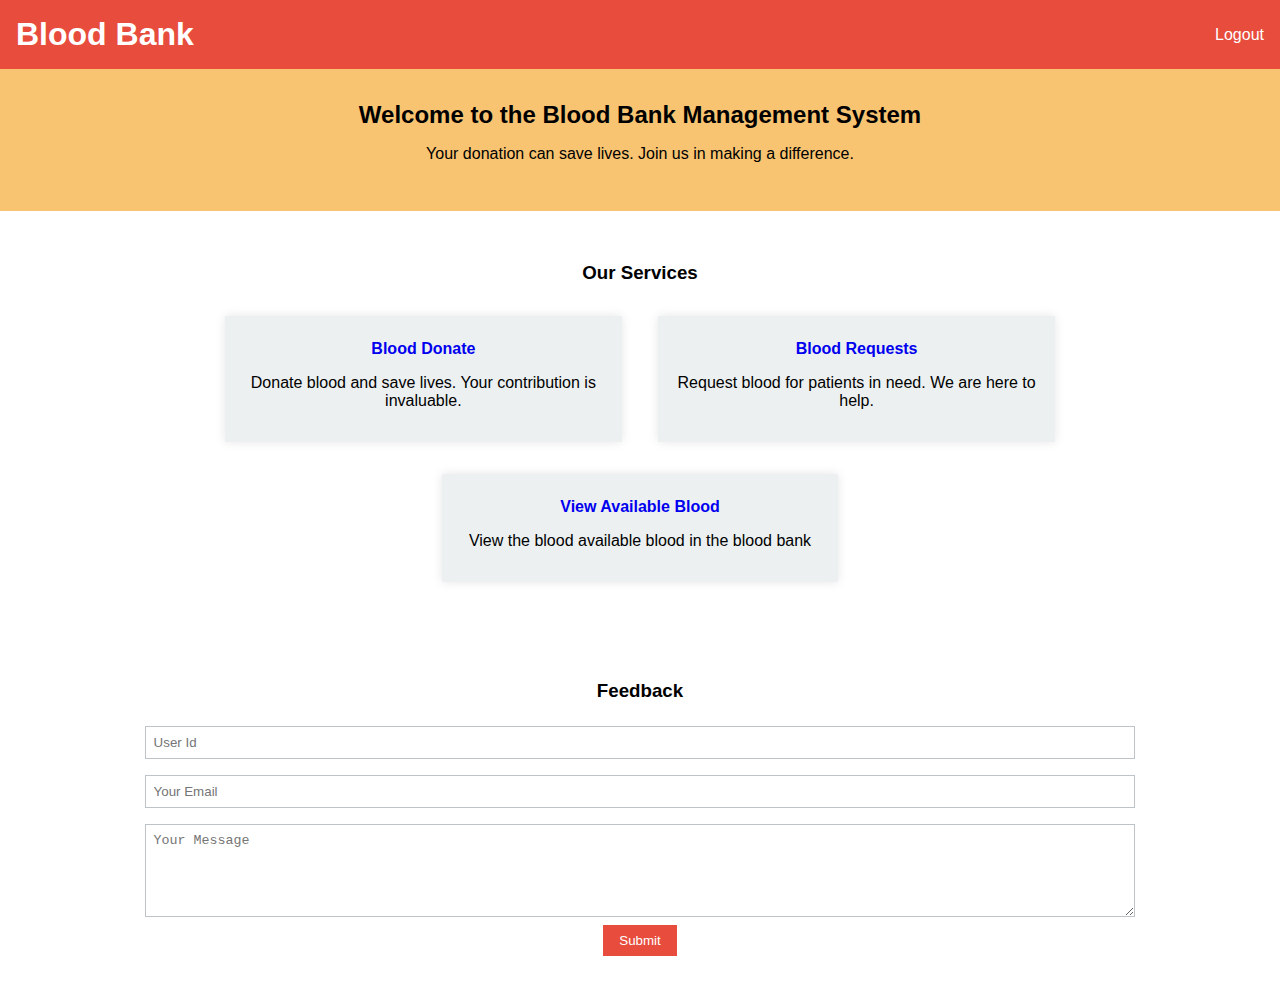
<file: index.html>
<!DOCTYPE html>
<html lang="en">
<head>
    <meta charset="UTF-8">
    <meta name="viewport" content="width=device-width, initial-scale=1.0">
    <title>Blood Bank Management System</title>
    <style>
        body {
            font-family: Arial, sans-serif;
            margin: 0;
            padding: 0;
            box-sizing: border-box;
        }
        .navbar {
            background-color: #e74c3c;
            padding: 1rem;
            color: #fff;
            display: flex;
            justify-content: space-between;
            align-items: center;
        }
        .navbar h1 {
            margin: 0;
        }
        .navbar ul {
            list-style-type: none;
            margin: 0;
            padding: 0;
            display: flex;
        }
        .navbar ul li {
            margin-left: 1rem;
        }
        .navbar ul li a {
            color: #fff;
            text-decoration: none;
        }
        .hero {
            background-color: #f8c471;
            padding: 2rem;
            text-align: center;
        }
        .hero h2 {
            margin: 0;
        }
        .services, .contact {
            padding: 2rem;
            text-align: center;
        }
        .services h3, .contact h3 {
            margin-bottom: 1rem;
        }
        .services .card {
            background-color: #ecf0f1;
            padding: 1rem;
            margin: 1rem;
            display: inline-block;
            width: 30%;
            box-shadow: 0 0 10px rgba(0, 0, 0, 0.1);
        }
        .services .card h4 {
            margin: 0.5rem 0;
        }
        .contact form {
            display: flex;
            flex-direction: column;
            align-items: center;
        }
        .contact form input, .contact form textarea {
            width: 80%;
            padding: 0.5rem;
            margin: 0.5rem 0;
            border: 1px solid #bdc3c7;
        }
        .contact form button {
            background-color: #e74c3c;
            color: #fff;
            border: none;
            padding: 0.5rem 1rem;
            cursor: pointer;
        }
    </style>
</head>
<body>

    <div class="navbar">
        <h1>Blood Bank</h1>
        <ul>
            <li><a href="/logout">Logout</a></li>
        </ul>
    </div>

    <div class="hero">
        <h2>Welcome to the Blood Bank Management System</h2>
        <p>Your donation can save lives. Join us in making a difference.</p>
    </div>

    <div class="services">
        <h3>Our Services</h3>
        <div class="card">
            <a href="/adminlogin"  style="text-decoration: none;"><h4>Blood Donate</h4></a>
            <p>Donate blood and save lives. Your contribution is invaluable.</p>
        </div>
        <div class="card">
            <a href="/requestb"  style="text-decoration: none;"><h4>Blood Requests</h4></a>
            <p>Request blood for patients in need. We are here to help.</p>
        </div>
        <div class="card">
            <a href="/blood-details"  style="text-decoration: none;"><h4>View Available Blood</h4></a>
            <p>View the blood available blood in the blood bank</p>
        </div>
    </div>

    <div class="contact">
        <h3>Feedback</h3>
        <form action="/feedback" method="post">
            <input type="text" name="id" placeholder="User Id" required>
            <input type="email" name="email" placeholder="Your Email" required>
            <textarea name="feedback" placeholder="Your Message" rows="5" required></textarea>
            <button type="submit">Submit</button>
        </form>
    </div>

</body>
</html>
</file>
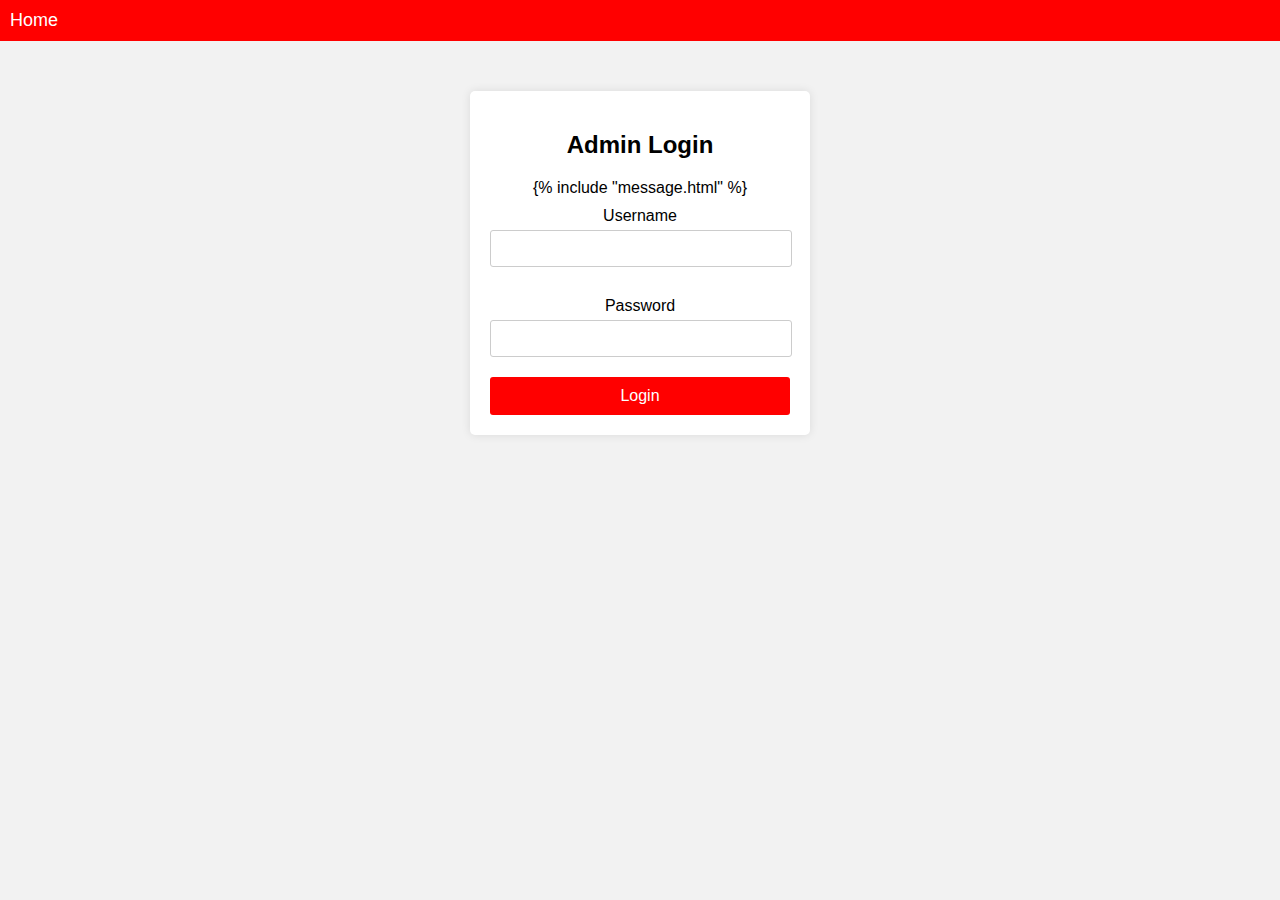
<file: adminlogin.html>
<!DOCTYPE html>
<html lang="en">
<head>
    <meta charset="UTF-8">
    <meta name="viewport" content="width=device-width, initial-scale=1.0">
    <title>Admin Login - Blood Bank Management System</title>
    <link rel="stylesheet" href="styles.css">
    <style>
      body {
    font-family: Arial, sans-serif;
    background-color: #f2f2f2;
    margin: 0;
}

.navbar {
    background-color: #FF0000;
    padding: 10px;
    display: flex;
    justify-content: space-between;
    align-items: center;
    color: white;
}

.navbar a {
    color: white;
    text-decoration: none;
    margin-right: 20px;
    font-size: 18px;
}

.logout-form {
    display: inline;
}

.logout-button {
    background-color: #FF0000;
    border: none;
    color: white;
    cursor: pointer;
    padding: 5px 10px;
    border-radius: 3px;
    font-size: 16px;
}

.logout-button:hover {
    background-color: #C82333;
}

.login-container {
    background-color: white;
    padding: 20px;
    border-radius: 5px;
    box-shadow: 0 0 10px rgba(0, 0, 0, 0.1);
    width: 300px;
    text-align: center;
    margin: 50px auto;
}

h2 {
    margin-bottom: 20px;
}

label {
    display: block;
    margin: 10px 0 5px;
}

input[type="text"],
input[type="password"] {
    width: calc(100% - 20px);
    padding: 10px;
    margin-bottom: 20px;
    border: 1px solid #ccc;
    border-radius: 3px;
}

button {
    width: 100%;
    padding: 10px;
    background-color: #FF0000;
    border: none;
    border-radius: 3px;
    color: white;
    font-size: 16px;
    cursor: pointer;
}

button:hover {
    background-color: #C82333;
}

    </style>
</head>
<body>
    <nav class="navbar">
        <a href="/">Home</a>
    </nav>
    <div class="login-container">
        <h2>Admin Login</h2>
        <form action="/admin" method="post">
          {% include "message.html" %}
            <label for="username">Username</label>
            <input type="text" id="username" name="username" required>
            
            <label for="password">Password</label>
            <input type="password" id="password" name="password" required>
            
            <button type="submit">Login</button>
        </form>
    </div>
</body>
</html>
</file>
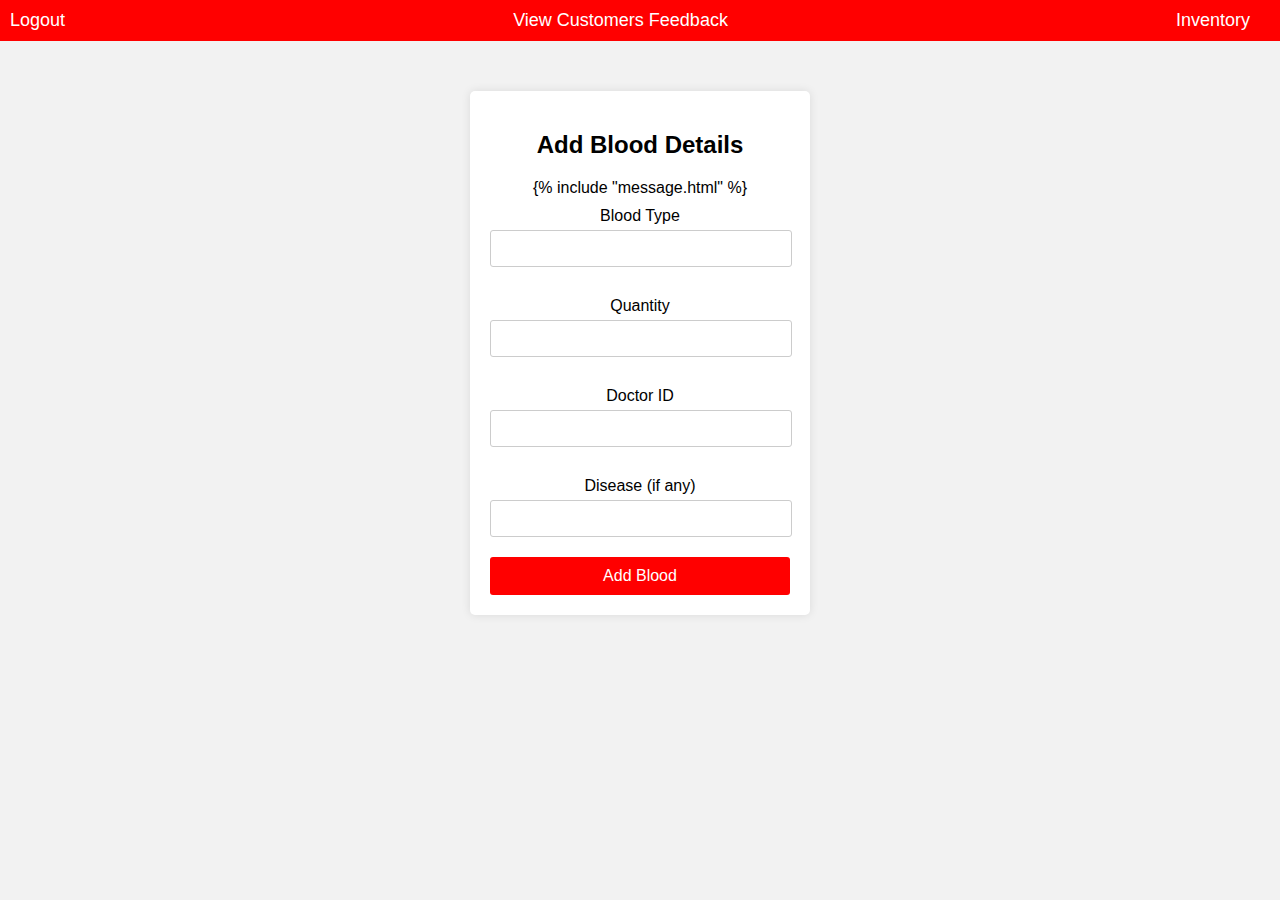
<file: adminpage.html>
<!DOCTYPE html>
<html lang="en">
<head>
    <meta charset="UTF-8">
    <meta name="viewport" content="width=device-width, initial-scale=1.0">
    <title>Add Blood Details - Blood Bank Management System</title>
    <style>
        body {
            font-family: Arial, sans-serif;
            background-color: #f2f2f2;
            margin: 0;
        }

        .navbar {
            background-color: #FF0000;
            padding: 10px;
            display: flex;
            justify-content: space-between;
            align-items: center;
            color: white;
        }

        .navbar a {
            color: white;
            text-decoration: none;
            margin-right: 20px;
            font-size: 18px;
        }

        .logout-form {
            display: inline;
        }

        .logout-button {
            background-color: #FF0000;
            border: none;
            color: white;
            cursor: pointer;
            padding: 5px 10px;
            border-radius: 3px;
            font-size: 16px;
        }

        .logout-button:hover {
            background-color: #C82333;
        }

        .form-container {
            background-color: white;
            padding: 20px;
            border-radius: 5px;
            box-shadow: 0 0 10px rgba(0, 0, 0, 0.1);
            width: 300px;
            text-align: center;
            margin: 50px auto;
        }

        h2 {
            margin-bottom: 20px;
        }

        label {
            display: block;
            margin: 10px 0 5px;
        }

        input[type="text"],
        input[type="number"] {
            width: calc(100% - 20px);
            padding: 10px;
            margin-bottom: 20px;
            border: 1px solid #ccc;
            border-radius: 3px;
        }

        button {
            width: 100%;
            padding: 10px;
            background-color: #FF0000;
            border: none;
            border-radius: 3px;
            color: white;
            font-size: 16px;
            cursor: pointer;
        }

        button:hover {
            background-color: #C82333;
        }
    </style>
</head>
<body>
    <nav class="navbar">
        <a href="/logoutadmin">Logout</a>
        <a href="/custfeedback">View Customers Feedback</a>
        <a href="/blood-details">Inventory</a>

    </nav>
    <div class="form-container">
        <h2>Add Blood Details</h2>
        <form action="/adminadd" method="post">
            {% include "message.html" %} 

            <label for="type">Blood Type</label>
            <input type="text"  name="type" required>
            
            <label for="quantity">Quantity</label>
            <input type="number"  name="qty" required>

            <label for="doctorid">Doctor ID</label>
            <input type="text" name="doctorid" required>
          
            <label for="disease">Disease (if any)</label>
            <input type="text"  name="disease">
            
            <button type="submit">Add Blood</button>
        </form>
    </div>
</body>
</html>
</file>
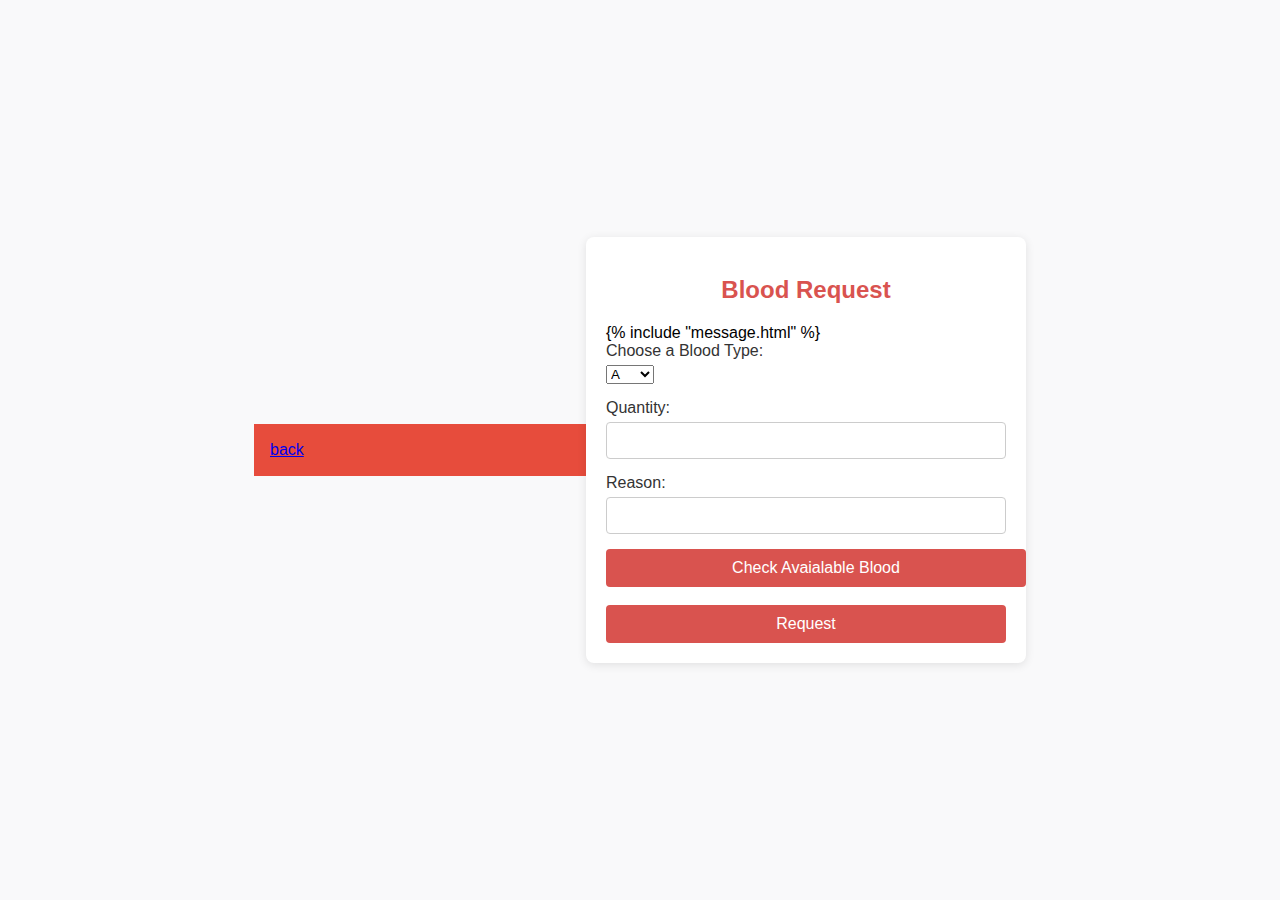
<file: backup.html>
<!DOCTYPE html>
<html lang="en">
  <head>
    <meta charset="UTF-8" />
    <meta name="viewport" content="width=device-width, initial-scale=1.0" />
    <title>Blood Bank Management - Signup</title>
    <style>
      body {
        display: flex;
        justify-content: center;
        align-items: center;
        height: 100vh;
        margin: 0;
        background-color: #f5f5f5;
        font-family: Arial, sans-serif;
      }
      .container {
        background-color: white;
        padding: 20px;
        border-radius: 8px;
        box-shadow: 0 2px 10px rgba(0, 0, 0, 0.1);
        max-width: 400px;
        width: 100%;
      }
      .container h2 {
        text-align: center;
        margin-bottom: 20px;
        color: #d9534f;
      }
      .form-group {
        margin-bottom: 15px;
      }
      .form-group label {
        display: block;
        margin-bottom: 5px;
        color: #333;
      }
      .form-group input {
        width: 100%;
        padding: 10px;
        border: 1px solid #ccc;
        border-radius: 4px;
        box-sizing: border-box;
      }
      .form-group input:focus {
        border-color: #d9534f;
        outline: none;
      }
      .btn {
        display: block;
        width: 100%;
        padding: 10px;
        background-color: #d9534f;
        color: white;
        border: none;
        border-radius: 4px;
        cursor: pointer;
        font-size: 16px;
      }
      .btn:hover {
        background-color: #c9302c;
      }
      body {
        background-color: #f9f9fa;
      }

      .flex {
        -webkit-box-flex: 1;
        -ms-flex: 1 1 auto;
        flex: 1 1 auto;
      }

      @media (max-width: 991.98px) {
        .padding {
          padding: 1.5rem;
        }
      }

      @media (max-width: 767.98px) {
        .padding {
          padding: 1rem;
        }
      }

      .padding {
        padding: 5rem;
      }

      .card {
        box-shadow: none;
        -webkit-box-shadow: none;
        -moz-box-shadow: none;
        -ms-box-shadow: none;
      }

      .pl-3,
      .px-3 {
        padding-left: 1rem !important;
      }

      .card {
        position: relative;
        display: flex;
        flex-direction: column;
        min-width: 0;
        word-wrap: break-word;
        background-color: #fff;
        background-clip: border-box;
        border: 1px solid #d2d2dc;
        border-radius: 0;
      }

      .card .card-title {
        color: #000000;
        margin-bottom: 0.625rem;
        text-transform: capitalize;
        font-size: 0.875rem;
        font-weight: 500;
      }

      .card .card-description {
        margin-bottom: 0.875rem;
        font-weight: 400;
        color: #76838f;
      }

      p {
        font-size: 0.875rem;
        margin-bottom: 0.5rem;
        line-height: 1.5rem;
      }

      .table-responsive {
        display: block;
        width: 100%;
        overflow-x: auto;
        -webkit-overflow-scrolling: touch;
        -ms-overflow-style: -ms-autohiding-scrollbar;
      }

      .table,
      .jsgrid .jsgrid-table {
        width: 100%;
        max-width: 100%;
        margin-bottom: 1rem;
        background-color: transparent;
      }

      .table thead th,
      .jsgrid .jsgrid-table thead th {
        border-top: 0;
        border-bottom-width: 1px;
        font-weight: 500;
        font-size: 0.875rem;
        text-transform: uppercase;
      }

      .table td,
      .jsgrid .jsgrid-table td {
        font-size: 0.875rem;
        padding: 0.875rem 0.9375rem;
      }

      .badge {
        border-radius: 0;
        font-size: 12px;
        line-height: 1;
        padding: 0.375rem 0.5625rem;
        font-weight: normal;
      }
      .navbar {
            background-color: #e74c3c;
            padding: 1rem;
            color: #fff;
            display: flex;
            justify-content: space-between;
            align-items: center;
            height: 20px;
            width: 300px;
        }
        .navbar h1 {
            margin: 0;
        }
        .navbar ul {
            list-style-type: none;
            margin: 0;
            padding: 0;
            display: flex;
        }
        .navbar ul li {
            margin-left: 1rem;
        }
        .navbar ul li a {
            color: #fff;
            text-decoration: none;
        }
        .flash {
            color: red;
        }
    </style>
  </head>
  <body>
    <nav class="navbar">
      <a href="/index">back</a>
  </nav>
  </div>
    <div class="container">
      <h2>Blood Request</h2>
      <form action="/reqblood" method="post">
        {% include "message.html" %} 
        <div class="form-group">
          <label for="type">Choose a Blood Type:</label>
          <select name="type" id="type">
            <option value="A">A</option>
            <option value="A+">A+</option>
            <option value="B">B</option>
            <option value="B+">B+</option>
            <option value="O">O</option>
            <option value="O+">O+</option>
            <option value="AB">AB</option>
            <option value="AB+">AB+</option>
          </select>
        </div>
        <div class="form-group">
          <label for="fullname">Quantity:</label>
          <input type="number" name="qty" required />
        </div>
        <div class="form-group">
          <label for="reason">Reason:</label>
          <input type="text" name="reason" required />
        </div>
        <div>
        <center><a href ="/blood-details" class='btn' style="text-decoration: none;" >Check Avaialable Blood</a></center>
        </div>
        <br>
        <button type="submit" class="btn">Request</button>
      </form>
    </div>
  </body>
</html>
</file>
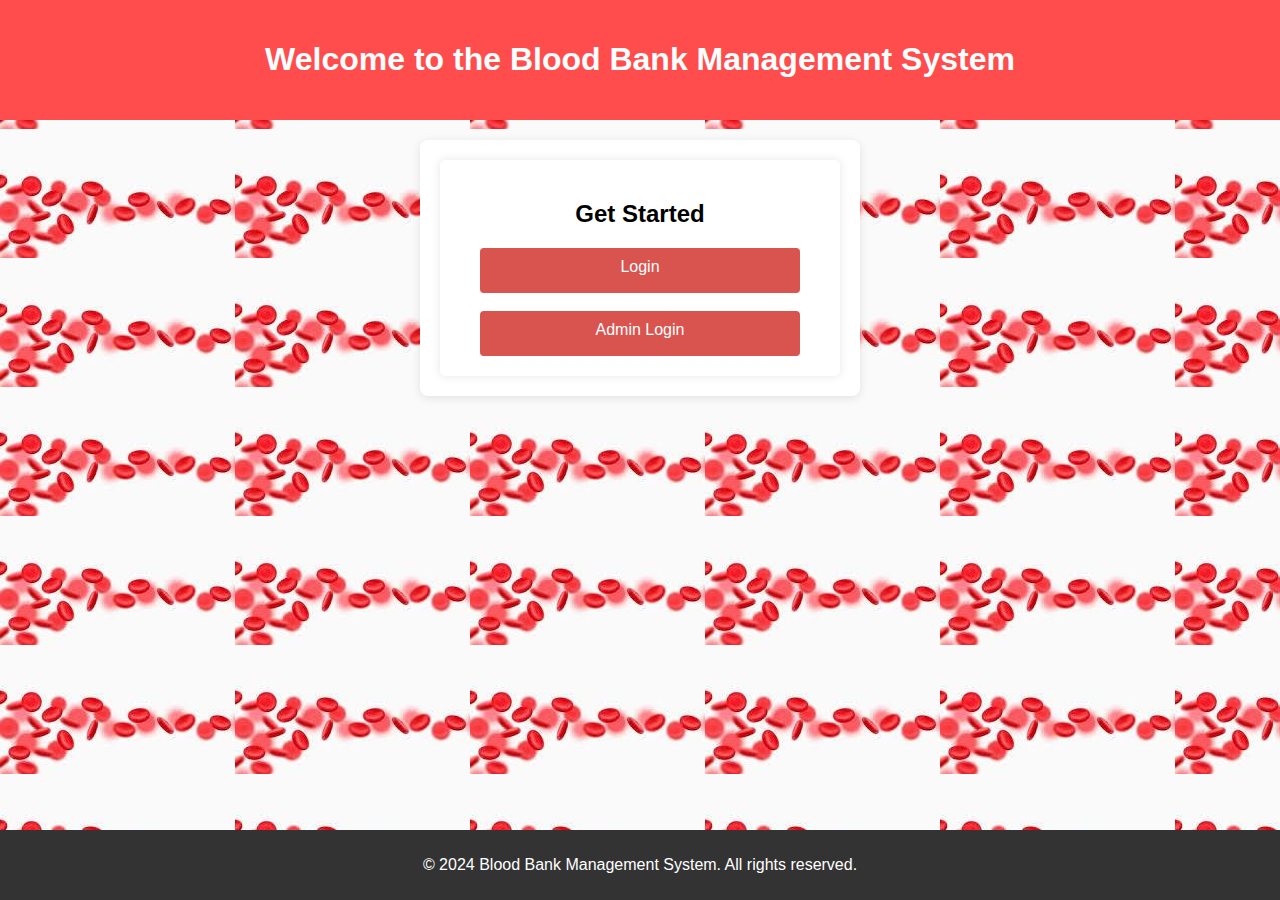
<file: base.html>
<!DOCTYPE html>
<html lang="en">
<head>
    <meta charset="UTF-8">
    <meta name="viewport" content="width=device-width, initial-scale=1.0">
    <title>Blood Bank Management System</title>
    <style>
        body {
            font-family: Arial, sans-serif;
            margin: 0;
            padding: 0;
            background-color: #f4f4f4;
        }
        header {
            background-color: #ff4d4d;
            color: white;
            padding: 20px 0;
            text-align: center;
        }
        nav ul {
            list-style: none;
            padding: 0;
            background-color: #333;
            overflow: hidden;
            margin: 0;
        }
        nav ul li {
            float: left;
        }
        nav ul li a {
            display: block;
            padding: 14px 20px;
            color: white;
            text-decoration: none;
        }
        nav ul li a:hover {
            background-color: #575757;
        }
        main {
            padding: 20px;
        }
        section {
            background-color: white;
            padding: 20px;
            border-radius: 5px;
            box-shadow: 0 0 10px rgba(0, 0, 0, 0.1);
        }
        footer {
            background-color: #333;
            color: white;
            text-align: center;
            padding: 10px 0;
            position: fixed;
            width: 100%;
            bottom: 0;
        }
        ol {
            padding-left: 20px;
        }
        ol li {
            margin-bottom: 10px;
        }
        .container {
            background-color: white;
            padding: 20px;
            border-radius: 8px;
            box-shadow: 0 2px 10px rgba(0, 0, 0, 0.1);
            max-width: 400px;
            width: 100%;
        }
        .btn {
            display: block;
            width: 100%;
            padding: 10px;
            background-color: #d9534f;
            color: white;
            border: none;
            border-radius: 4px;
            cursor: pointer;
            font-size: 16px;
            height: 25px;
            width: 300px;
        }
    </style>
</head>
<body background="./download.jpeg">
    <header>
        <h1>Welcome to the Blood Bank Management System</h1>
    </header>
    
    <main>
        <nav>
            <center>
            <div class="container">
        <section>
            <center><h2>Get Started</h2></center>
            <center><a class="btn"  style=text-decoration:none href ="/userlogin" >Login</a></center>
            <br>
            <center><a class="btn" style=text-decoration:none href ="/adminlogin" >Admin Login</a></center>
        </section>
            </div>
            
        </nav>
    </main>
    <footer>
        <p>&copy; 2024 Blood Bank Management System. All rights reserved.</p>
    </footer>
</body>
</html>
</file>
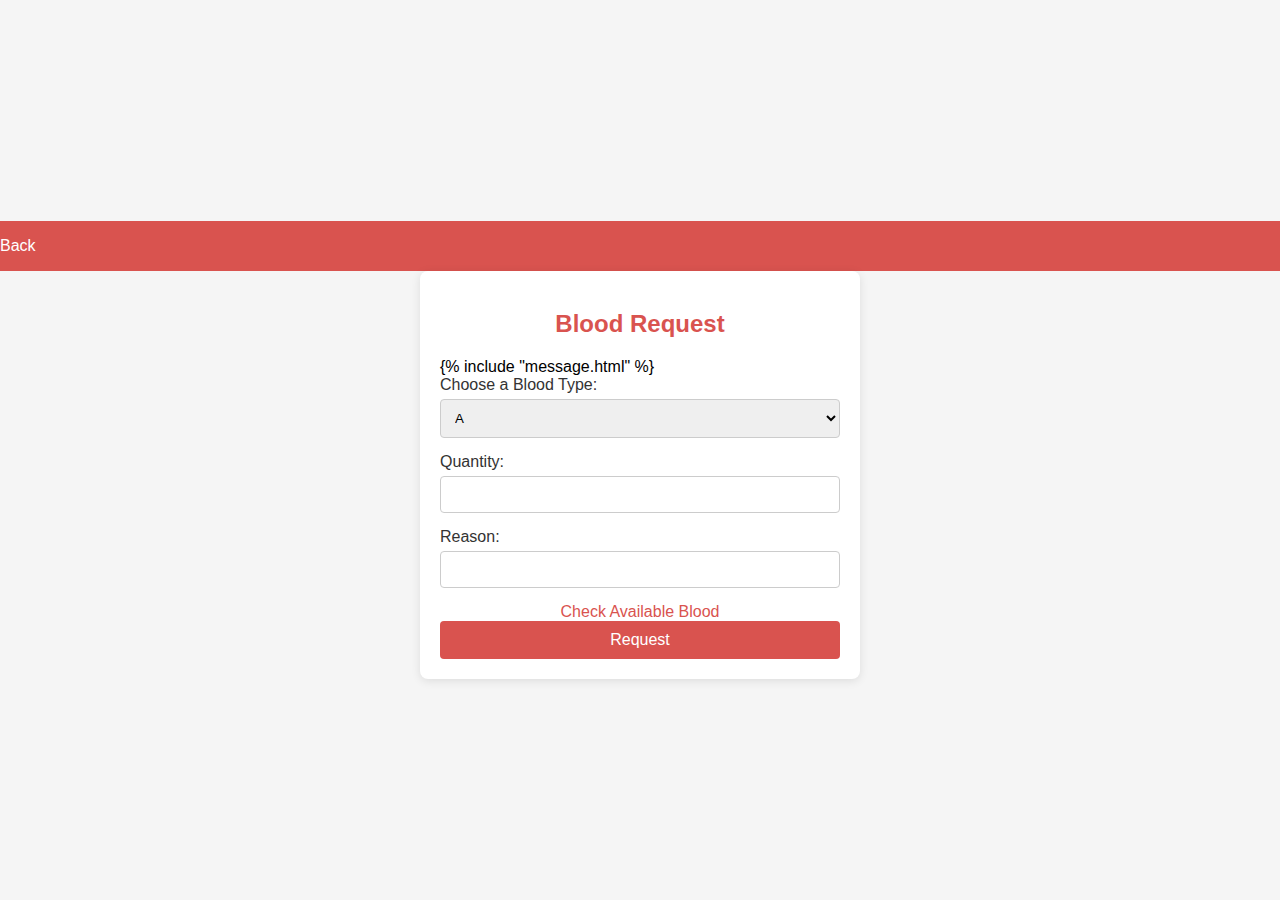
<file: request.html>
<!DOCTYPE html>
<html lang="en">
  <head>
    <meta charset="UTF-8" />
    <meta name="viewport" content="width=device-width, initial-scale=1.0" />
    <title>Blood Bank Management - Blood Request</title>
    <style>
      body {
        display: flex;
        flex-direction: column;
        justify-content: center;
        align-items: center;
        height: 100vh;
        margin: 0;
        background-color: #f5f5f5;
        font-family: Arial, sans-serif;
      }
      .navbar {
        background-color: #d9534f;
        width: 100%;
        padding: 1rem;
        color: #fff;
        display: flex;
        justify-content: space-between;
        align-items: center;
      }
      .navbar a {
        color: #fff;
        text-decoration: none;
        font-size: 16px;
      }
      .container {
        background-color: white;
        padding: 20px;
        border-radius: 8px;
        box-shadow: 0 2px 10px rgba(0, 0, 0, 0.1);
        max-width: 400px;
        width: 100%;
      }
      .container h2 {
        text-align: center;
        margin-bottom: 20px;
        color: #d9534f;
      }
      .form-group {
        margin-bottom: 15px;
      }
      .form-group label {
        display: block;
        margin-bottom: 5px;
        color: #333;
      }
      .form-group input,
      .form-group select {
        width: 100%;
        padding: 10px;
        border: 1px solid #ccc;
        border-radius: 4px;
        box-sizing: border-box;
      }
      .form-group input:focus,
      .form-group select:focus {
        border-color: #d9534f;
        outline: none;
      }
      .btn {
        display: block;
        width: 100%;
        padding: 10px;
        background-color: #d9534f;
        color: white;
        border: none;
        border-radius: 4px;
        cursor: pointer;
        font-size: 16px;
      }
      .btn:hover {
        background-color: #c9302c;
      }
      .link-btn {
        display: block;
        text-align: center;
        margin-top: 10px;
        color: #d9534f;
        text-decoration: none;
        font-size: 16px;
      }
      .link-btn:hover {
        text-decoration: underline;
      }
    </style>
  </head>
  <body>
    <nav class="navbar">
      <a href="/index">Back</a>
    </nav>
    <div class="container">
      <h2>Blood Request</h2>
      <form action="/reqblood" method="post">
        {% include "message.html" %} 
        <div class="form-group">
          <label for="type">Choose a Blood Type:</label>
          <select name="type" id="type">
            <option value="A">A</option>
            <option value="A+">A+</option>
            <option value="B">B</option>
            <option value="B+">B+</option>
            <option value="O">O</option>
            <option value="O+">O+</option>
            <option value="AB">AB</option>
            <option value="AB+">AB+</option>
          </select>
        </div>
        <div class="form-group">
          <label for="quantity">Quantity:</label>
          <input type="number" name="qty" id="quantity" required />
        </div>
        <div class="form-group">
          <label for="reason">Reason:</label>
          <input type="text" name="reason" id="reason" required />
        </div>
        <a href="/blood-details" class="link-btn">Check Available Blood</a>
        <button type="submit" class="btn">Request</button>
      </form>
    </div>
  </body>
</html>
</file>
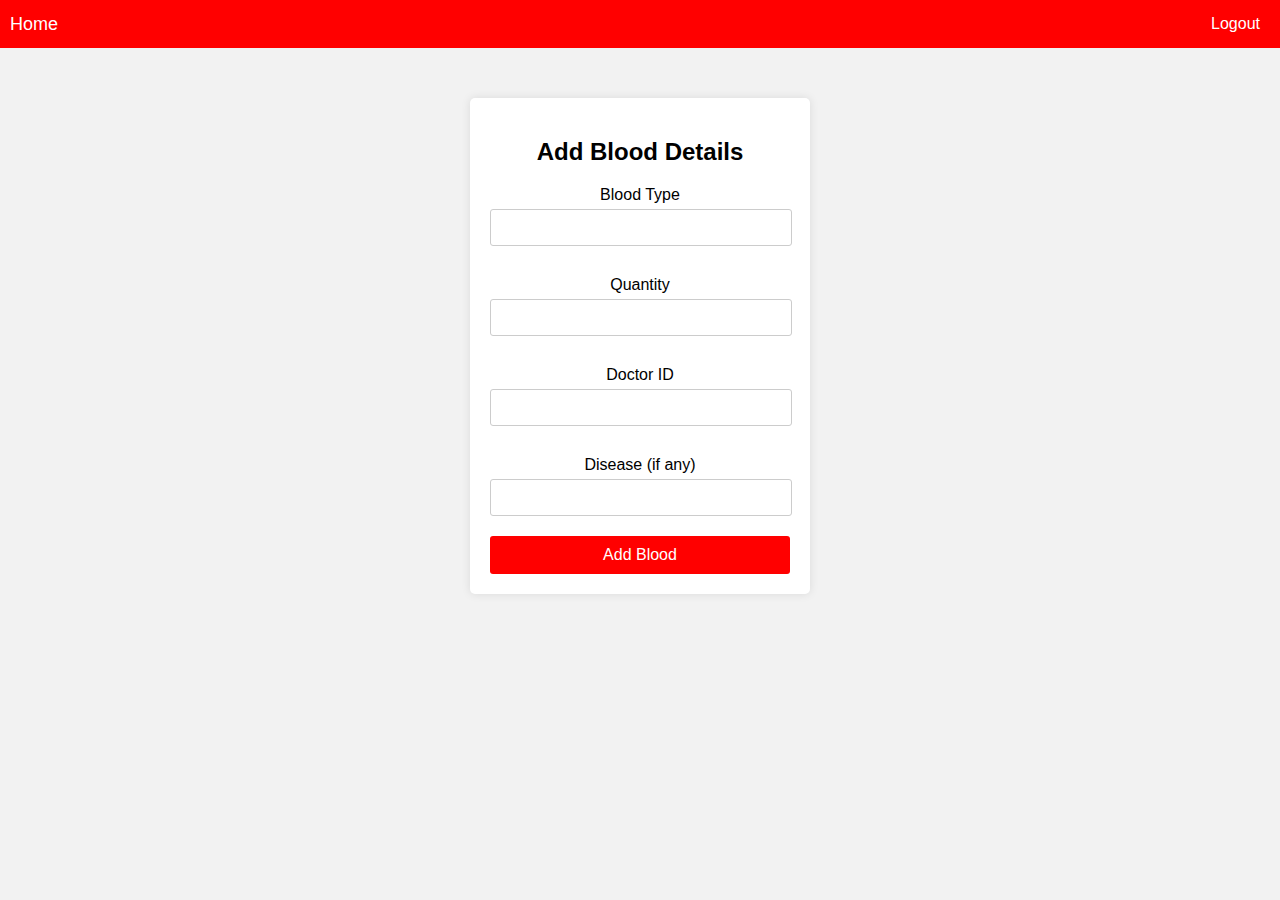
<file: test.html>
<!DOCTYPE html>
<html lang="en">
<head>
    <meta charset="UTF-8">
    <meta name="viewport" content="width=device-width, initial-scale=1.0">
    <title>Add Blood Details - Blood Bank Management System</title>
    <style>
        body {
            font-family: Arial, sans-serif;
            background-color: #f2f2f2;
            margin: 0;
        }

        .navbar {
            background-color: #FF0000;
            padding: 10px;
            display: flex;
            justify-content: space-between;
            align-items: center;
            color: white;
        }

        .navbar a {
            color: white;
            text-decoration: none;
            margin-right: 20px;
            font-size: 18px;
        }

        .logout-form {
            display: inline;
        }

        .logout-button {
            background-color: #FF0000;
            border: none;
            color: white;
            cursor: pointer;
            padding: 5px 10px;
            border-radius: 3px;
            font-size: 16px;
        }

        .logout-button:hover {
            background-color: #C82333;
        }

        .form-container {
            background-color: white;
            padding: 20px;
            border-radius: 5px;
            box-shadow: 0 0 10px rgba(0, 0, 0, 0.1);
            width: 300px;
            text-align: center;
            margin: 50px auto;
        }

        h2 {
            margin-bottom: 20px;
        }

        label {
            display: block;
            margin: 10px 0 5px;
        }

        input[type="text"],
        input[type="number"] {
            width: calc(100% - 20px);
            padding: 10px;
            margin-bottom: 20px;
            border: 1px solid #ccc;
            border-radius: 3px;
        }

        button {
            width: 100%;
            padding: 10px;
            background-color: #FF0000;
            border: none;
            border-radius: 3px;
            color: white;
            font-size: 16px;
            cursor: pointer;
        }

        button:hover {
            background-color: #C82333;
        }
    </style>
</head>
<body>
    <nav class="navbar">
        <a href="/">Home</a>
        <form action="/logoutadmin" method="post" class="logout-form">
            <button type="submit" class="logout-button">Logout</button>
        </form>
    </nav>
    <div class="form-container">
        <h2>Add Blood Details</h2>
        <form action="/adminadd" method="post">
            <label for="type">Blood Type</label>
            <input type="text"  name="type" required>
            
            <label for="quantity">Quantity</label>
            <input type="number"  name="qty" required>

            <label for="doctorid">Doctor ID</label>
            <input type="text" name="doctorid" required>
          
            <label for="disease">Disease (if any)</label>
            <input type="text"  name="disease">
            
            <button type="submit">Add Blood</button>
        </form>
    </div>
</body>
</html>
</file>
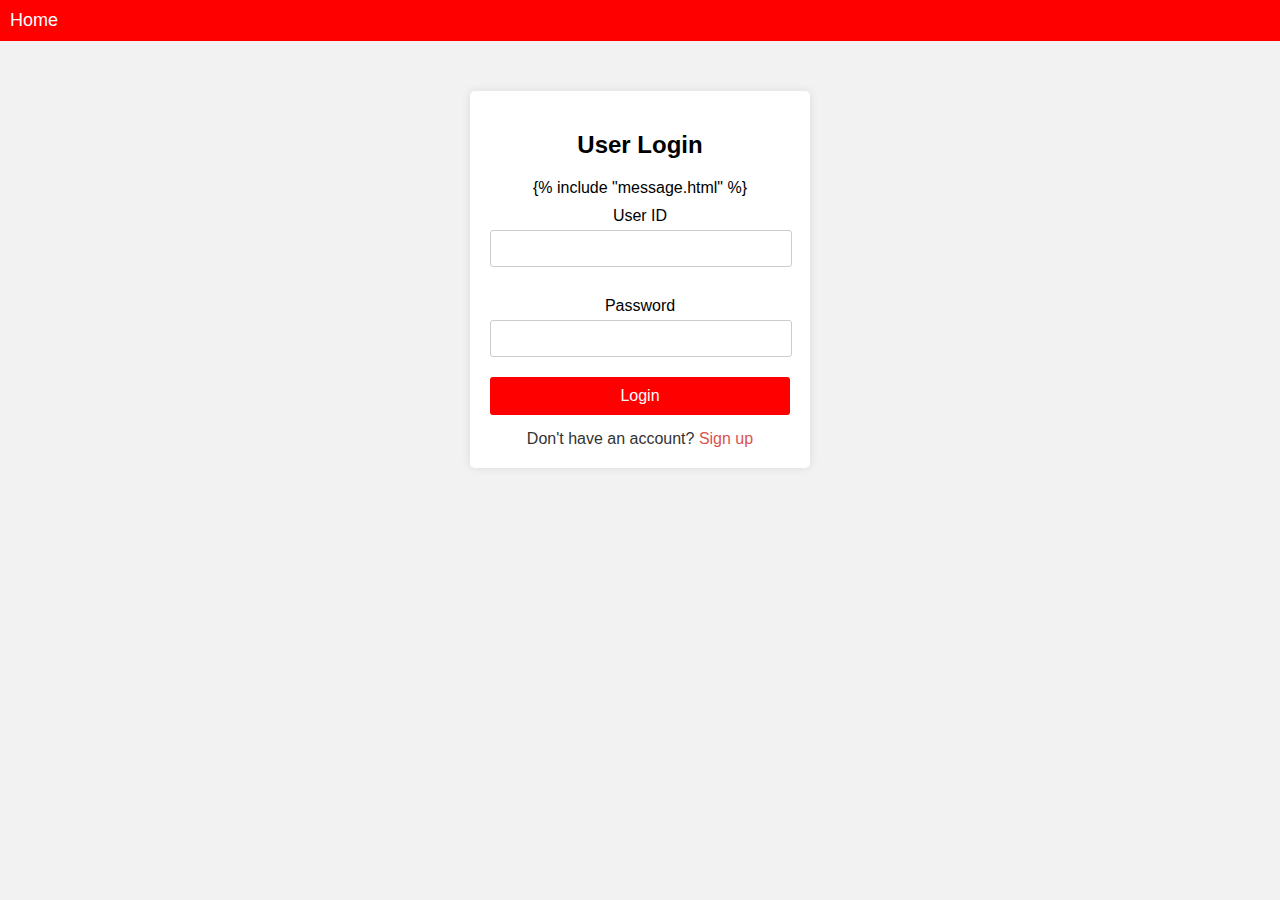
<file: userlogin.html>
<!DOCTYPE html>
<html lang="en">
  <head>
    <meta charset="UTF-8" />
    <meta name="viewport" content="width=device-width, initial-scale=1.0" />
    <title>Admin Login - Blood Bank Management System</title>
    <link rel="stylesheet" href="styles.css" />
    <style>
      body {
        font-family: Arial, sans-serif;
        background-color: #f2f2f2;
        margin: 0;
      }

      .navbar {
        background-color: #ff0000;
        padding: 10px;
        display: flex;
        justify-content: space-between;
        align-items: center;
        color: white;
      }

      .navbar a {
        color: white;
        text-decoration: none;
        margin-right: 20px;
        font-size: 18px;
      }

      .logout-form {
        display: inline;
      }

      .logout-button {
        background-color: #ff0000;
        border: none;
        color: white;
        cursor: pointer;
        padding: 5px 10px;
        border-radius: 3px;
        font-size: 16px;
      }

      .logout-button:hover {
        background-color: #c82333;
      }

      .login-container {
        background-color: white;
        padding: 20px;
        border-radius: 5px;
        box-shadow: 0 0 10px rgba(0, 0, 0, 0.1);
        width: 300px;
        text-align: center;
        margin: 50px auto;
      }

      h2 {
        margin-bottom: 20px;
      }

      label {
        display: block;
        margin: 10px 0 5px;
      }

      input[type="text"],
      input[type="password"] {
        width: calc(100% - 20px);
        padding: 10px;
        margin-bottom: 20px;
        border: 1px solid #ccc;
        border-radius: 3px;
      }

      button {
        width: 100%;
        padding: 10px;
        background-color: #ff0000;
        border: none;
        border-radius: 3px;
        color: white;
        font-size: 16px;
        cursor: pointer;
      }

      button:hover {
        background-color: #c82333;
      }
      .signup-link {
        text-align: center;
        margin-top: 15px;
        color: #333;
      }
      .signup-link a {
        color: #d9534f;
        text-decoration: none;
      }
      .signup-link a:hover {
        text-decoration: underline;
      }
    </style>
  </head>
  <body>
    <nav class="navbar">
      <a href="/">Home</a>
    </nav>
    <div class="login-container">
      <h2>User Login</h2>
      <form action="/login" method="post">
        {% include "message.html" %} 
        <label for="id">User ID</label>
        <input type="text" name="id" required />

        <label for="password">Password</label>
        <input type="password" name="password" required />

        <button type="submit">Login</button>
      </form>
      <div class="signup-link">
        Don't have an account? <a href="/usersignup">Sign up</a>
      </div>
    </div>
  </body>
</html>
</file>
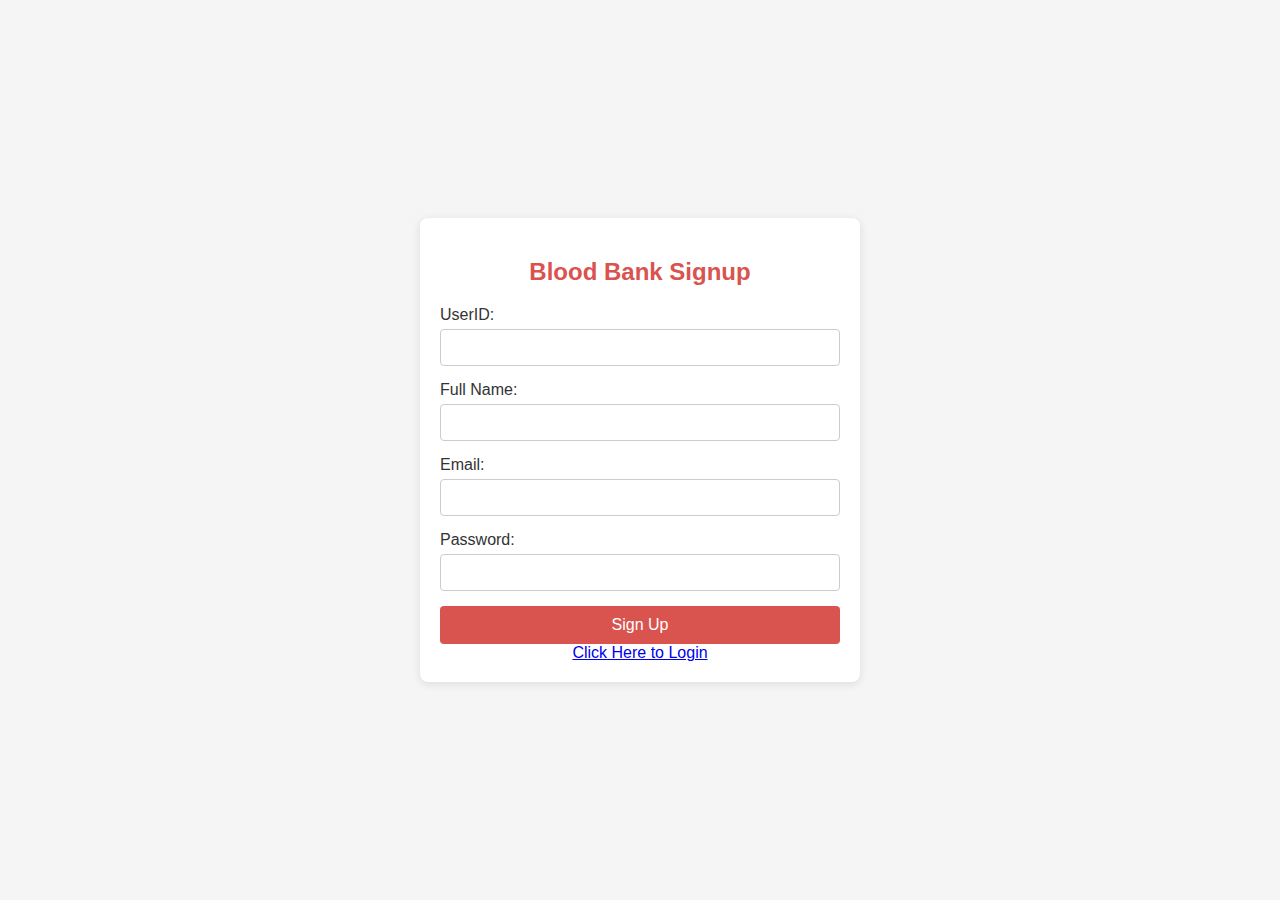
<file: usersignup.html>
<!DOCTYPE html>
<html lang="en">
<head>
    <meta charset="UTF-8">
    <meta name="viewport" content="width=device-width, initial-scale=1.0">
    <title>Blood Bank Management - Signup</title>
    <style>
        body {
            display: flex;
            justify-content: center;
            align-items: center;
            height: 100vh;
            margin: 0;
            background-color: #f5f5f5;
            font-family: Arial, sans-serif;
        }
        .container {
            background-color: white;
            padding: 20px;
            border-radius: 8px;
            box-shadow: 0 2px 10px rgba(0, 0, 0, 0.1);
            max-width: 400px;
            width: 100%;
        }
        .container h2 {
            text-align: center;
            margin-bottom: 20px;
            color: #d9534f;
        }
        .form-group {
            margin-bottom: 15px;
        }
        .form-group label {
            display: block;
            margin-bottom: 5px;
            color: #333;
        }
        .form-group input {
            width: 100%;
            padding: 10px;
            border: 1px solid #ccc;
            border-radius: 4px;
            box-sizing: border-box;
        }
        .form-group input:focus {
            border-color: #d9534f;
            outline: none;
        }
        .btn {
            display: block;
            width: 100%;
            padding: 10px;
            background-color: #d9534f;
            color: white;
            border: none;
            border-radius: 4px;
            cursor: pointer;
            font-size: 16px;
        }
        .btn:hover {
            background-color: #c9302c;
        }
        .navbar {
            background-color: #e74c3c;
            padding: 1rem;
            color: #fff;
            display: flex;
            justify-content: space-between;
            align-items: center;
        }
        .navbar h1 {
            margin: 0;
        }
        .navbar ul {
            list-style-type: none;
            margin: 0;
            padding: 0;
            display: flex;
        }
        .navbar ul li {
            margin-left: 1rem;
        }
        .navbar ul li a {
            color: #fff;
            text-decoration: none;
        }
    </style>
</head>
<body>
    <div class="container">
        <h2>Blood Bank Signup</h2>
        <form action="/signup" method="post">
            <div class="form-group">
                <label for="id">UserID:</label>
                <input type="text"  name="id" required>
            </div>
            <div class="form-group">
                <label for="fullname">Full Name:</label>
                <input type="text"  name="name" required>
            </div>
            <div class="form-group">
                <label for="email">Email:</label>
                <input type="email" name="email" required>
            </div>
            
            <div class="form-group">
                <label for="password">Password:</label>
                <input type="password" name="password" required>
            </div>
            <button type="submit" class="btn">Sign Up</button>
        </form>
        <center><a href ="/userlogin" >Click Here to Login</a></center>
    </div>
</body>
</html>
</file>
<file: styles.css>
body {
    font-family: Arial, sans-serif;
    background-color: #f2f2f2;
    margin: 0;
}

.navbar {
    background-color: #FF0000;
    padding: 10px;
    display: flex;
    justify-content: space-between;
    align-items: center;
    color: white;
}

.navbar a {
    color: white;
    text-decoration: none;
    margin-right: 20px;
    font-size: 18px;
}

.logout-form {
    display: inline;
}

.logout-button {
    background-color: #FF0000;
    border: none;
    color: white;
    cursor: pointer;
    padding: 5px 10px;
    border-radius: 3px;
    font-size: 16px;
}

.logout-button:hover {
    background-color: #C82333;
}

.login-container {
    background-color: white;
    padding: 20px;
    border-radius: 5px;
    box-shadow: 0 0 10px rgba(0, 0, 0, 0.1);
    width: 300px;
    text-align: center;
    margin: 50px auto;
}

h2 {
    margin-bottom: 20px;
}

label {
    display: block;
    margin: 10px 0 5px;
}

input[type="text"],
input[type="password"] {
    width: calc(100% - 20px);
    padding: 10px;
    margin-bottom: 20px;
    border: 1px solid #ccc;
    border-radius: 3px;
}

button {
    width: 100%;
    padding: 10px;
    background-color: #FF0000;
    border: none;
    border-radius: 3px;
    color: white;
    font-size: 16px;
    cursor: pointer;
}

button:hover {
    background-color: #C82333;
}
</file>
